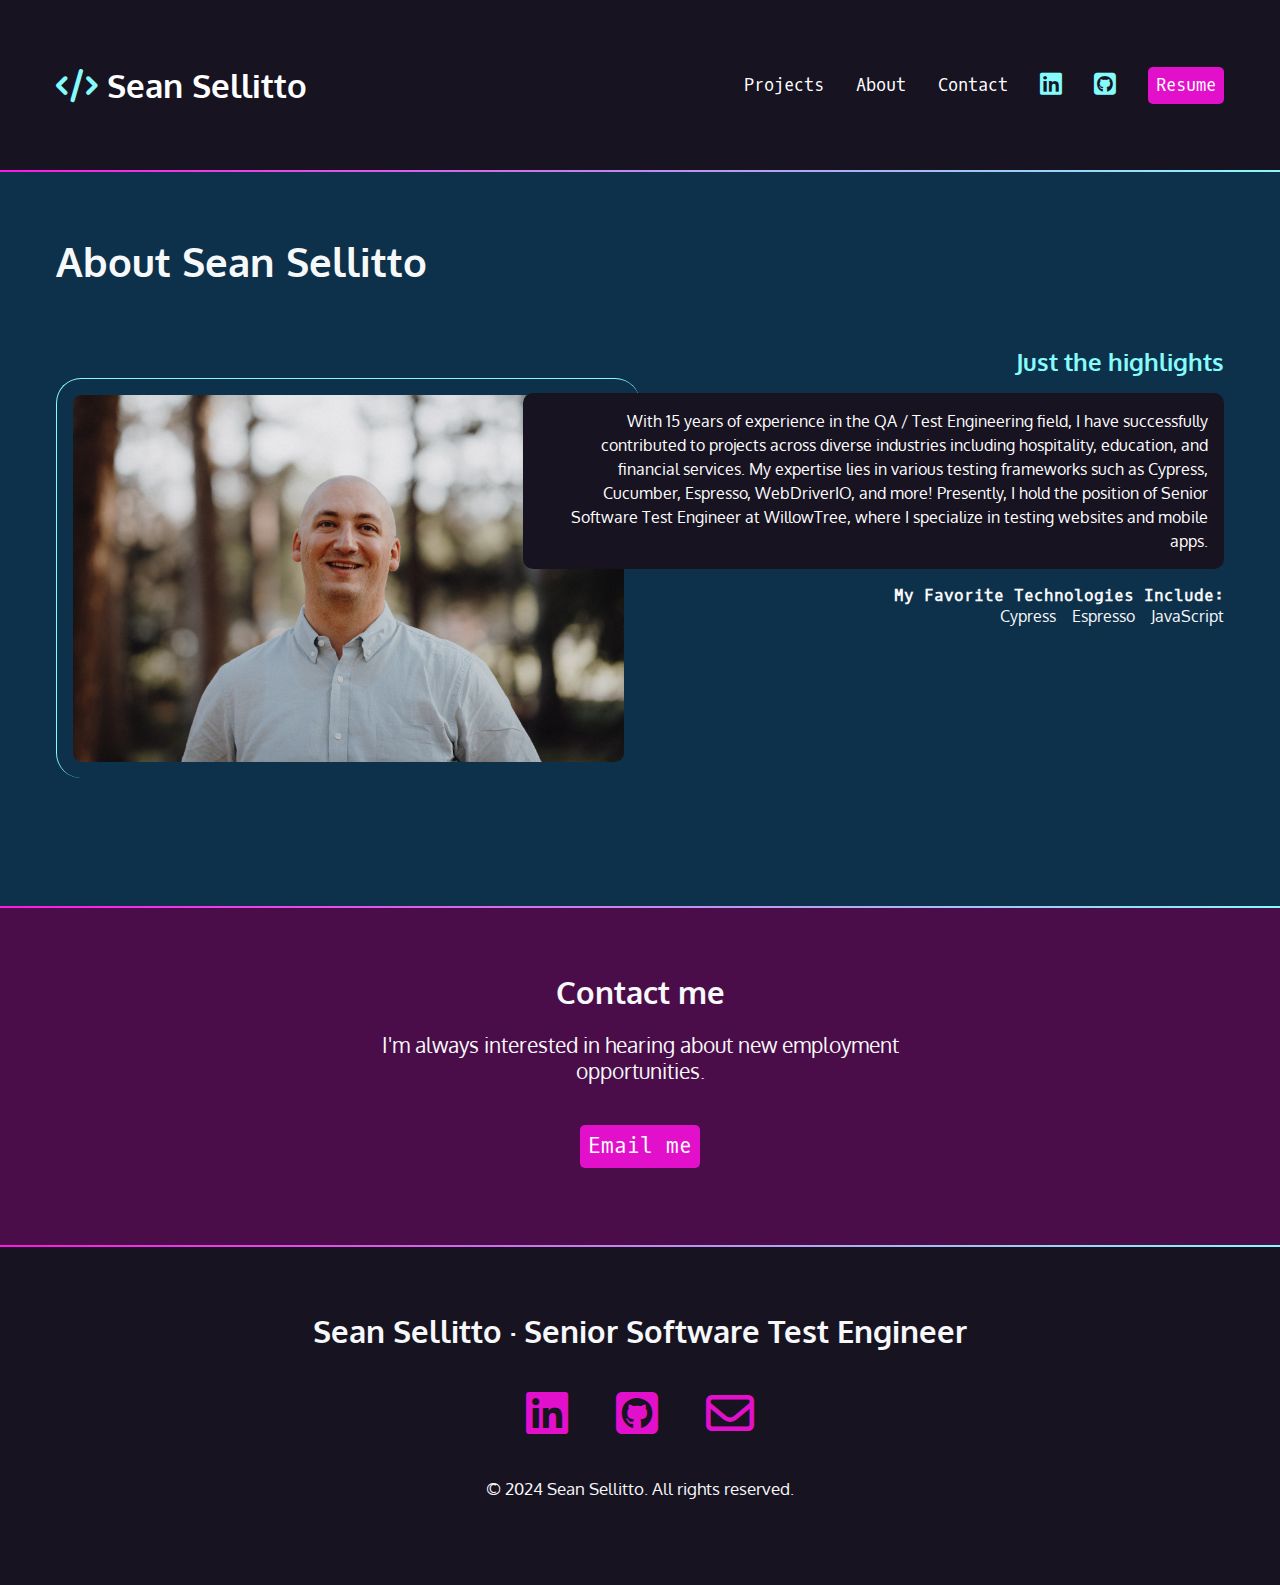
<file: about.html>
<!DOCTYPE html>
<html lang="en">
  <head>
    <meta charset="UTF-8" />
    <meta name="viewport" content="width=device-width, initial-scale=1.0" />
    <title>Sean Sellitto's Portfolio</title>
    <link href="css/style.css" rel="stylesheet" />
    <link rel="preconnect" href="https://fonts.googleapis.com" />
    <link rel="preconnect" href="https://fonts.gstatic.com" crossorigin />
    <link
      href="https://fonts.googleapis.com/css2?family=Oxygen&family=Oxygen+Mono&display=swap"
      rel="stylesheet"
    />
    <link
      href="https://cdnjs.cloudflare.com/ajax/libs/font-awesome/6.5.2/css/all.min.css"
      rel="stylesheet"
    />
  </head>
  <body>
    <nav>
      <ul>
        <li>
          <h1>
            <a href="index.html"
              ><span class="fa-solid fa-code icon" aria-hidden="true"></span>
              <span>Sean Sellitto</span></a
            >
          </h1>
        </li>
        <li><a href="index.html#projects">Projects</a></li>
        <li><a href="about.html">About</a></li>
        <li><a href="#contact">Contact</a></li>
        <li>
          <a href="https://www.linkedin.com/in/sean-sellitto-15a6173/" target="_blank"
            ><span class="fa-brands fa-linkedin" aria-hidden="true"></span
            ><span class="sr-only">LinkedIn</span></a
          >
        </li>
        <li>
          <a href="https://github.com/sean-sellitto" target="_blank"
            ><span class="fa-brands fa-square-github" aria-hidden="true"></span
            ><span class="sr-only">Github</span></a
          >
        </li>
        <li><a href="https://drive.google.com/file/d/1I3NDFPMzh2GEJqD_Tnw86esRGtV6vQ_L/view?usp=sharing" target="_blank" class="button">Resume</a></li>
      </ul>
    </nav>
    <!-- instructions in JavaScript block -->
    <div class="gradient"></div>
    <div class="section-blue">
      <section id="projects">
        <h2>About Sean Sellitto</h2>
        <article>
          <div class="text">
            <h3>Just the highlights</h3>
            <p class="blackbox">
              With 15 years of experience in the QA / Test Engineering field, I have successfully contributed to projects across diverse industries including hospitality, education, and financial services. 
              My expertise lies in various testing frameworks such as Cypress, Cucumber, Espresso, WebDriverIO, and more! 
              Presently, I hold the position of Senior Software Test Engineer at WillowTree, where I specialize in testing websites and mobile apps.
            </p>
            <h4>My Favorite Technologies Include:</h4>
            <ul>
              <li>Cypress</li>
              <li>Espresso</li>
              <li>JavaScript</li>
            </ul>
          </div>
          <img src="img/bio_picture.jpg" alt="bio picture" />
        </article>
      </section>
    </div>

    <div class="gradient"></div>
    <div class="section-plum">
      <section id="contact">
        <h2>Contact me</h2>

        <p>
          I'm always interested in hearing about new employment opportunities.
        </p>

        <p><a href="mailto: sean.sellitto@gmail.com" class="button">Email me</a></p>
      </section>
    </div>
    <div class="gradient"></div>
    <footer>
      <h2>Sean Sellitto &middot; Senior Software Test Engineer</h2>

      <ul>
        <li>
          <a href="https://www.linkedin.com/in/sean-sellitto-15a6173/" target="_blank"
            ><span class="fa-brands fa-linkedin" aria-hidden="true"></span
            ><span class="sr-only">LinkedIn</span></a
          >
        </li>
        <li>
          <a href="https://github.com/sean-sellitto" target="_blank"
            ><span class="fa-brands fa-square-github" aria-hidden="true"></span
            ><span class="sr-only">GitHub</span></a
          >
        </li>
        <li>
          <a href="mailto:sean.sellitto@gmail.com"
            ><span class="fa-regular fa-envelope" aria-hidden="true"></span
            ><span class="sr-only">Email</span></a
          >
        </li>
      </ul>

      <p><small>&copy; 2024 Sean Sellitto. All rights reserved.</small></p>
    </footer>
  </body>
</html>
</file>
<file: css/style.css>
/* Variables declared here - these are the colors for our pages, as well as the font stacks and sizes. */

:root {
    --black: #171321;
    --dkblue: #0d314b;
    --plum: #4b0d49;
    --hotmag: #ff17e4;
    --magenta: #e310cb;
    --aqua: #86fbfb;
    --white: #f7f8fa;
    --font-size: 1.3rem;
    --mono: "Oxygen mono", monospace;
    --sans: Oxygen, sans-serif;

    --pink: #F06BF2;
    --darkPurple: #532473;
    --lightPurple: #7630D9;
    --blue: #04588C;
    --newAqua: #79F2E6;



}

html {
    box-sizing: border-box;
}

*,
*::before,
*::after {
    box-sizing: inherit;
}

body {
    padding: 0;
    margin: 0;
    font-family: var(--sans);
    background-color: var(--black);
    color: var(--white);
    font-size: var(--font-size);
}

h1,
h2,
h3 {
    margin: 0;
}

a {
    color: var(--magenta);
}

a:hover {
    color: var(--hotmag);
    text-decoration: none;
}
img {
  width: 100%;
}


/* background color divs */
.section-plum {
    background-color: var(--plum);
}

.section-blue {
    background-color: var(--dkblue);
}

.gradient {
    background: linear-gradient(90deg, rgba(255, 23, 228, 1) 0%, rgba(134, 251, 251, 1) 100%);
    height: 2px;
}


/* intro styles */
#intro {
    padding: 4rem 1rem 10rem 1rem;
    padding-bottom: 10rem;
    max-width: 1200px;
    margin: 0 auto;
}

#intro p {
    font-size: 1rem;
    line-height: 1.5;
}

#intro .name {
    font-family: var(--mono);
    font-size: 1rem;
}

.name span {
    font-family: var(--sans);
    font-size: 4rem;
    color: var(--aqua);
    display: block;
    font-weight: 300;
}

#intro h2 {
    font-size: 4rem;
}


/* contact section */
#contact {
    width: 50%;
    text-align: center;
    margin: 0 auto;
    padding: 4rem 0;
}

#contact p:last-child {
    margin-top: 3rem;
}


/* navigation */
nav {
    font-family: var(--mono);
    font-size: 80%;
    padding: 4rem 1rem;
}

nav h1 a {
    font-family: var(--sans);
}

nav ul {
    margin: 0;
    padding: 0;
    list-style-type: none;
    display: flex;
    flex-flow: row wrap;
    justify-content: center;
    align-items: center;
    gap: 2rem;
}

nav li:first-child {
    flex-basis: 100%;
    text-align: center;
}

nav [class*="fa-"] {
    font-size: 150%;
    color: var(--aqua);
}

nav h1 [class*="fa-"] {
    font-size: 100%;
    color: var(--aqua);
}

nav a {
    color: white;
    text-decoration: none;
    display: block;
}

nav a:hover,
nav [class*="fa-"]:hover {
    color: var(--magenta);
}

.button {
    background-color: var(--magenta);
    color: white;
    padding: 0.5rem;
    border-radius: 5px;
    text-decoration: none;
    font-family: var(--mono);
}

.button:hover {
    color: white;
    background-color: var(--hotmag);
}

/* projects section */
#projects {
  padding: 4rem 1rem;
}
#projects h2 {
    font-size: 2.5rem;
    margin-bottom: calc(2.5rem * 1.5);
}
#projects h3 {
    color: var(--aqua);
}

#projects h4 {
  font-size: 1rem;
  font-family: var(--mono);
  margin: 0;
}
.blackbox {
    padding: 1rem;
    border-radius: 10px;
    color: white;
    background-color: var(--black);
    font-size: 1rem;
    line-height: 1.5;
}

.blackbox .linebreak {
    display: block;
    margin-top: 1.5em;
}

#projects ul {
    list-style-type: none;
    padding: 0;
    margin: 0;
    display: flex;
    flex-flow: row wrap;
    justify-content: flex-start;
    gap: 1rem;
    font-size: 1rem;
}
#projects img {
    margin: 2rem 0 4rem 0;
    padding: 1rem;
    border-left: 1px solid var(--aqua);
    border-top: 1px solid var(--aqua);
    border-radius: 25px;
    object-fit: cover;
}

/* footer section */
footer {
    text-align: center;
    padding: 4rem 1rem;
}

footer ul {
    list-style-type: none;
    padding: 0;
    margin: 2rem 0;
    display: flex;
    flex-flow: row wrap;
    justify-content: center;
    gap: 3rem;
    font-size: 3rem;
}
@media (min-width: 800px) {
  article {
    display: grid;
    grid-template-columns: repeat(10, 1fr);
  }

  #projects {
    max-width: 1200px;
    margin: 0 auto;
  }
  
  #projects img {
    grid-column: 1/6;
    grid-row: 1/2;
  }
  .text {
    grid-column: 5/11;
    grid-row: 1/2;
    order: 2;
    text-align: right;
  }
  #projects ul {
    justify-content: flex-end;
  }
  
  #projects .reverse .text {
    grid-column: 1/7;
    order: 2;
    text-align: left;
  }
  
  #projects .reverse img {
    grid-column:6/11;
    grid-row: 1/2;
  }
  
  #projects .reverse ul {
    justify-content: flex-start;
  }
  
  
}
@media (min-width: 850px) {
    nav {
        max-width: 1200px;
        margin: 0 auto;
    }
    nav li:first-child {
        flex-basis: auto;
        text-align: left;
        margin-right: auto;
    }
}
</file>
